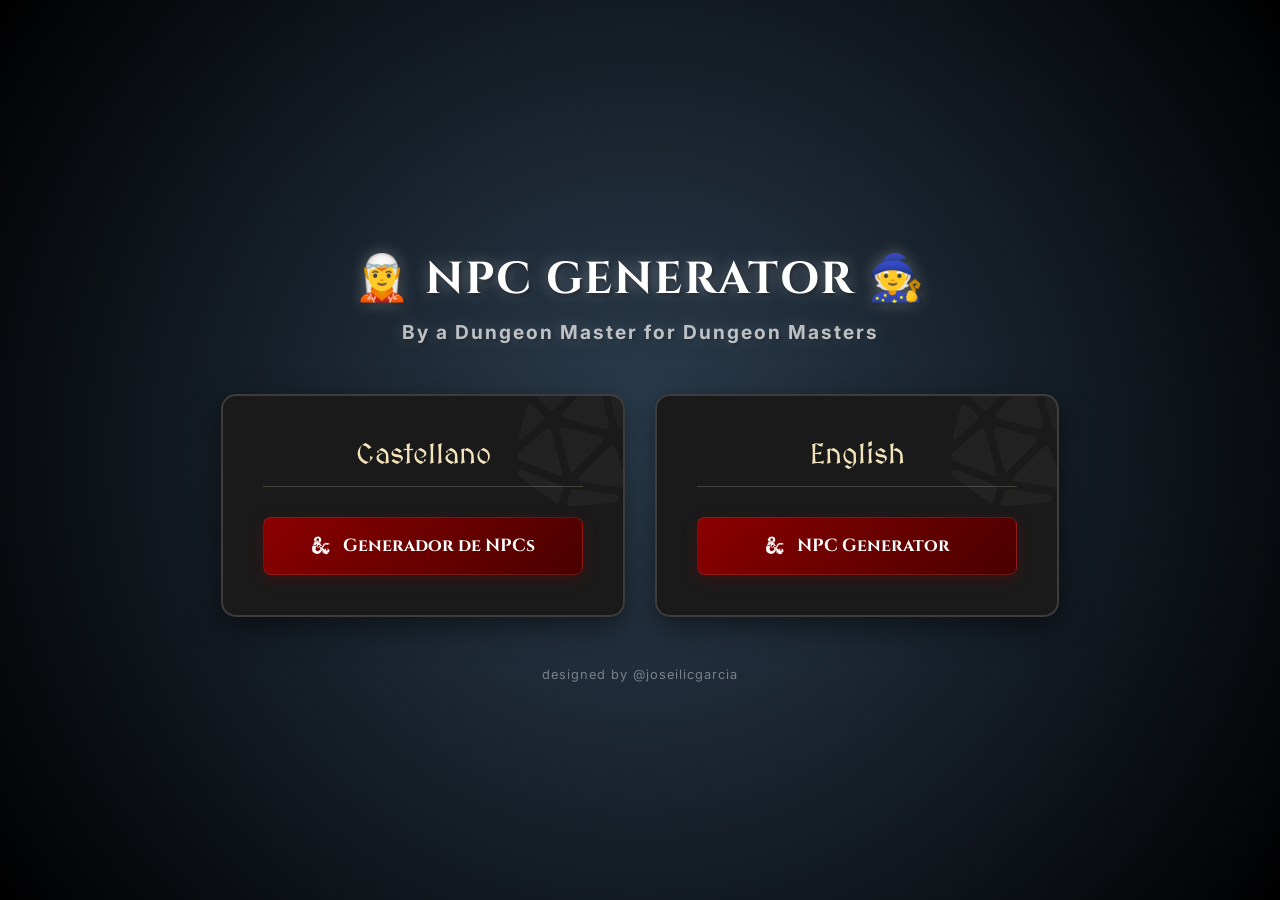
<file: index.html>
<!DOCTYPE html>
<html lang="es">
<head>
    <meta charset="UTF-8">
    <meta name="viewport" content="width=device-width, initial-scale=1.0">
    <title>NPC Generator - Select Language</title>
    <link href="https://fonts.googleapis.com/css2?family=Cinzel:wght@400;700&family=MedievalSharp&family=Inter:wght@400;700&display=swap" rel="stylesheet">
    <link rel="stylesheet" href="https://cdnjs.cloudflare.com/ajax/libs/font-awesome/6.4.0/css/all.min.css">

    <style>
        :root {
            --primary-dm: #8b0000; /* Rojo sangre/fuego */
            --primary-player: #2980b9; /* Azul acero/magia */
            --bg-dark: #121212;
            --parchment: #f4e4bc;
        }

        body {
            margin: 0;
            font-family: 'Inter', sans-serif;
            background: var(--bg-dark);
            /* Fondo sutil con viñeta */
            background-image: radial-gradient(circle, #2c3e50 0%, #000 100%);
            color: white;
            display: flex;
            align-items: center;
            justify-content: center;
            min-height: 100vh;
            overflow-x: hidden;
        }

        .container {
            text-align: center;
            max-width: 900px;
            padding: 20px;
            z-index: 1;
        }

        h1 {
            font-family: 'Cinzel', serif;
            font-size: 2.8rem;
            margin-bottom: 50px;
            text-shadow: 0 0 15px rgba(255, 255, 255, 0.3), 2px 2px 4px rgba(0,0,0,0.5);
            letter-spacing: 2px;
        }

        h1 span {
            display: block;
            font-size: 1.2rem;
            opacity: 0.7;
            font-family: 'Inter', sans-serif;
            margin-top: 10px;
        }

        .cards-wrapper {
            display: flex;
            gap: 30px;
            justify-content: center;
            flex-wrap: wrap;
        }


        /* Tarjeta de Idioma (Estilo Pergamino) */
        .lang-card {
            background: #1a1a1a;
            border: 2px solid #3d3d3d;
            border-radius: 15px;
            padding: 40px;
            width: 320px;
            position: relative;
            transition: all 0.4s cubic-bezier(0.175, 0.885, 0.32, 1.275);
            box-shadow: 0 10px 30px rgba(0,0,0,0.5);
            overflow: hidden;
        }

        .lang-card:hover {
            transform: translateY(-10px);
            border-color: #666;
            box-shadow: 0 15px 45px rgba(0,0,0,0.7);
        }

        /* Adorno de fondo en las tarjetas */
        .lang-card::before {
            content: '\f6cf'; /* Icono de mapa/pergamino */
            font-family: 'Font Awesome 6 Free';
            font-weight: 900;
            position: absolute;
            top: -20px;
            right: -20px;
            font-size: 8rem;
            opacity: 0.03;
            transform: rotate(15deg);
        }

        .lang-title {
            font-family: 'MedievalSharp', cursive;
            font-size: 1.8rem;
            margin-bottom: 30px;
            color: var(--parchment);
            border-bottom: 1px solid rgba(244, 228, 188, 0.2);
            padding-bottom: 15px;
        }

        .buttons {
            display: flex;
            flex-direction: column;
            gap: 15px;
        }

        .btn {
            display: flex;
            align-items: center;
            justify-content: center;
            gap: 12px;
            padding: 16px 25px;
            border-radius: 8px;
            text-decoration: none;
            font-weight: bold;
            font-family: 'Cinzel', serif;
            font-size: 1.1rem;
            transition: all 0.3s ease;
            position: relative;
            overflow: hidden;
            border: 1px solid rgba(255,255,255,0.1);
        }

        /* Estilo DM (Fuego/Peligro) */
        .btn-dm {
            background: linear-gradient(135deg, #8b0000 0%, #4a0000 100%);
            color: white;
            box-shadow: 0 4px 15px rgba(139, 0, 0, 0.3);
        }

        .btn-dm:hover {
            background: linear-gradient(135deg, #b30000 0%, #630000 100%);
            box-shadow: 0 0 20px rgba(139, 0, 0, 0.6);
            transform: scale(1.03);
        }



        /* Iconos animados en hover */
        .btn i {
            transition: transform 0.3s ease;
        }

        .btn:hover i {
            transform: rotate(360deg) scale(1.2);
        }





        /* Footer con créditos sutiles */
        .footer {
            margin-top: 50px;
            font-size: 0.8rem;
            opacity: 0.4;
            letter-spacing: 1px;
        }

        /* Efecto de partículas de polvo/magia (opcional) */
        .bg-overlay {
            position: fixed;
            top: 0; left: 0; width: 100%; height: 100%;
            background-image: url('https://www.transparenttextures.com/patterns/stardust.png');
            pointer-events: none;
            opacity: 0.3;
        }

        @media (max-width: 700px) {
            h1 { font-size: 1.8rem; }
            .lang-card { width: 100%; }
        }
    </style>
</head>

<body>

<div class="bg-overlay"></div>

<div class="container">

    <h1>
        🧝 NPC GENERATOR 🧙
        <span>By a Dungeon Master for Dungeon Masters</span>
    </h1>

    <div class="cards-wrapper">
        <div class="lang-card">
            <div class="lang-title">Castellano</div>
            <div class="buttons">
                <a class="btn btn-dm" href="es/index.html">
                    <i class="fa-brands fa-d-and-d"></i> Generador de NPCs
                </a>

            </div>
        </div>

        <div class="lang-card">
            <div class="lang-title">English</div>
            <div class="buttons">
                <a class="btn btn-dm" href="en/index.html">
                    <i class="fa-brands fa-d-and-d"></i> NPC Generator
                </a>

            </div>
        </div>
    </div>

    <div class="footer">
        designed by @joseilicgarcia
    </div>

</div>



</body>
</html>
</file>
